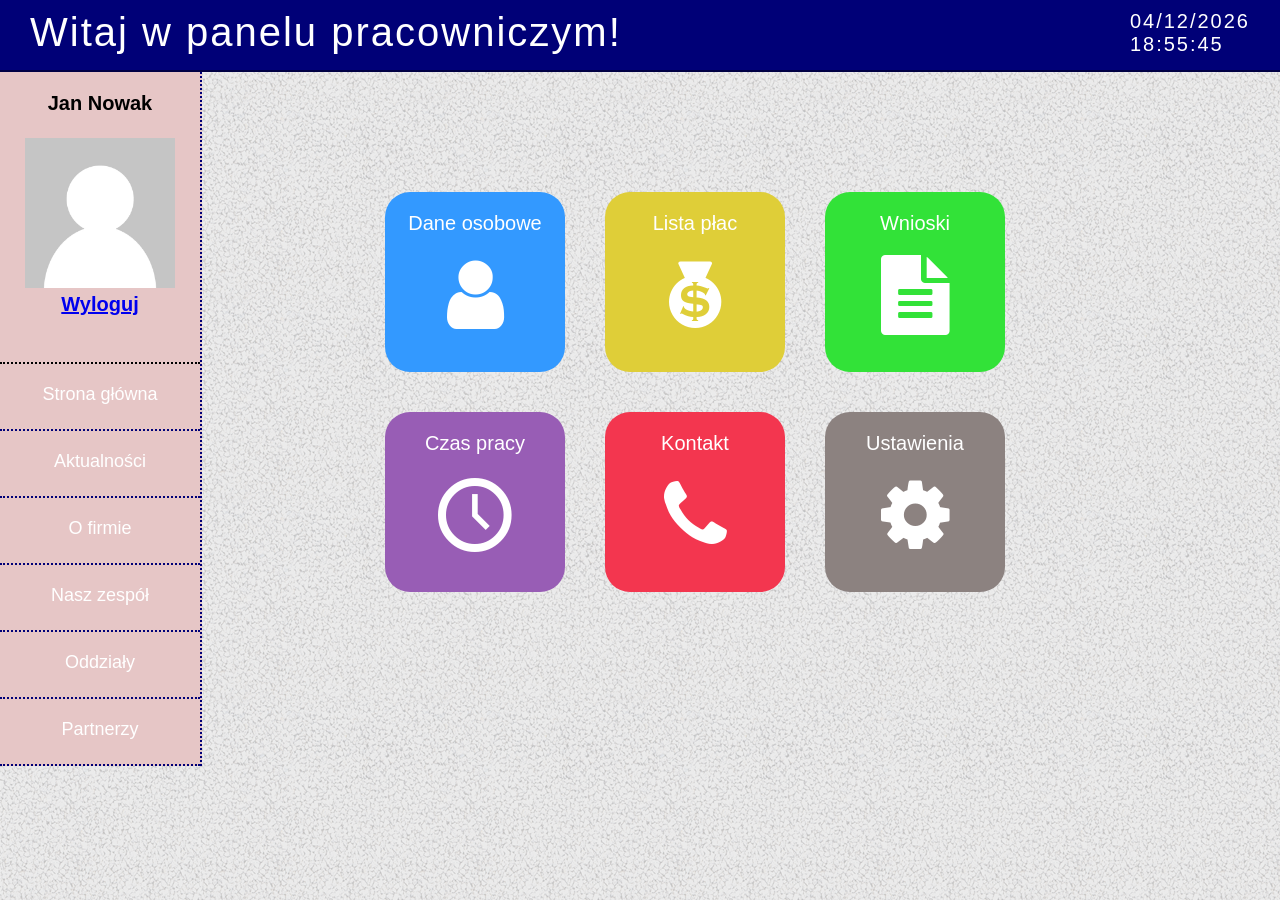
<file: Projekt-PortalPracownika/Projekt-gotowy/index.html>
<!DOCTYPE HTML>
<html lang="pl">
<head>
	<meta charset="utf-8" />
	<meta http-equiv="X-UA-Compatible" content="IE=edge,chrome=1" />

	<title>Strona pracownicza</title>

	<meta name="description" content="Strona pracownicza ERP HR" />
	<meta name="keywords" content="strona, pracownicza, ERP HR" />

	<link rel="stylesheet" href="style.css" type="text/css" />
	<link rel="stylesheet" href="css/fontello.css" type="text/css" />

	<script src="timer.js"></script>

</head>

<body onload="time();">
	<div id="top">Witaj w panelu pracowniczym!
		<div id="timer"></div>
	</div>

		<div id="sidebar">
		<div class="user">Jan Nowak <br/> <br/>
			<img src="img/pracownik.jpg"; width="150"; height="150"; /><br/>
		<a href="logowanie.html">Wyloguj</a>
		</div>

		<a class="sidebarlink" href="index.html"><div class="optionL">Strona główna</div></a>
		<a class="sidebarlink" href="aktualnosci.html"><div class="optionL">Aktualności</div></a>
		<a class="sidebarlink" href="ofirmie.html"><div class="optionL">O firmie</div></a>
		<a class="sidebarlink" href="naszzespol.html"><div class="optionL">Nasz zespół</div></a>
		<a class="sidebarlink" href="oddzialy.html"><div class="optionL">Oddziały</div></a>
		<a class="sidebarlink" href="partnerzy.html"><div class="optionL">Partnerzy</div></a>


		</div>

	<div id="container">


		<div class="square">
			<div class="s1">

				<a href="dane-osobowe.html" class="slink">Dane osobowe<br />
					<i class="icon-user"></i>
				</a>
			</div>


			<div class="s2">
				<a href="lista-plac.html" class="slink">Lista płac<br />
					<i class="icon-money"></i>
				</a>
			</div>

			<div class="s3">
				<a href="wnioski.html" class="slink">Wnioski<br />
					<i class="icon-doc-text-inv"></i>
				</a>
			</div>

<!-- 			<div style="clear:both;"></div> -->

			<div class="s4">
				<a href="czas-pracy.html" class="slink">Czas pracy<br />
					<i class="icon-clock"></i>
				</a>
			</div>
			<div class="s5">
				<a href="kontakt.html" class="slink">Kontakt<br />
					<i class="icon-phone"></i>
				</a>
			</div>

			<div class="s6">
				<a href="ustawienia.html" class="slink">Ustawienia<br />
					<i class="icon-cog"></i>
				</a>
			</div>

			<div style="clear:both;"></div>

		</div>



	</div>

</body>
</html>
</file>
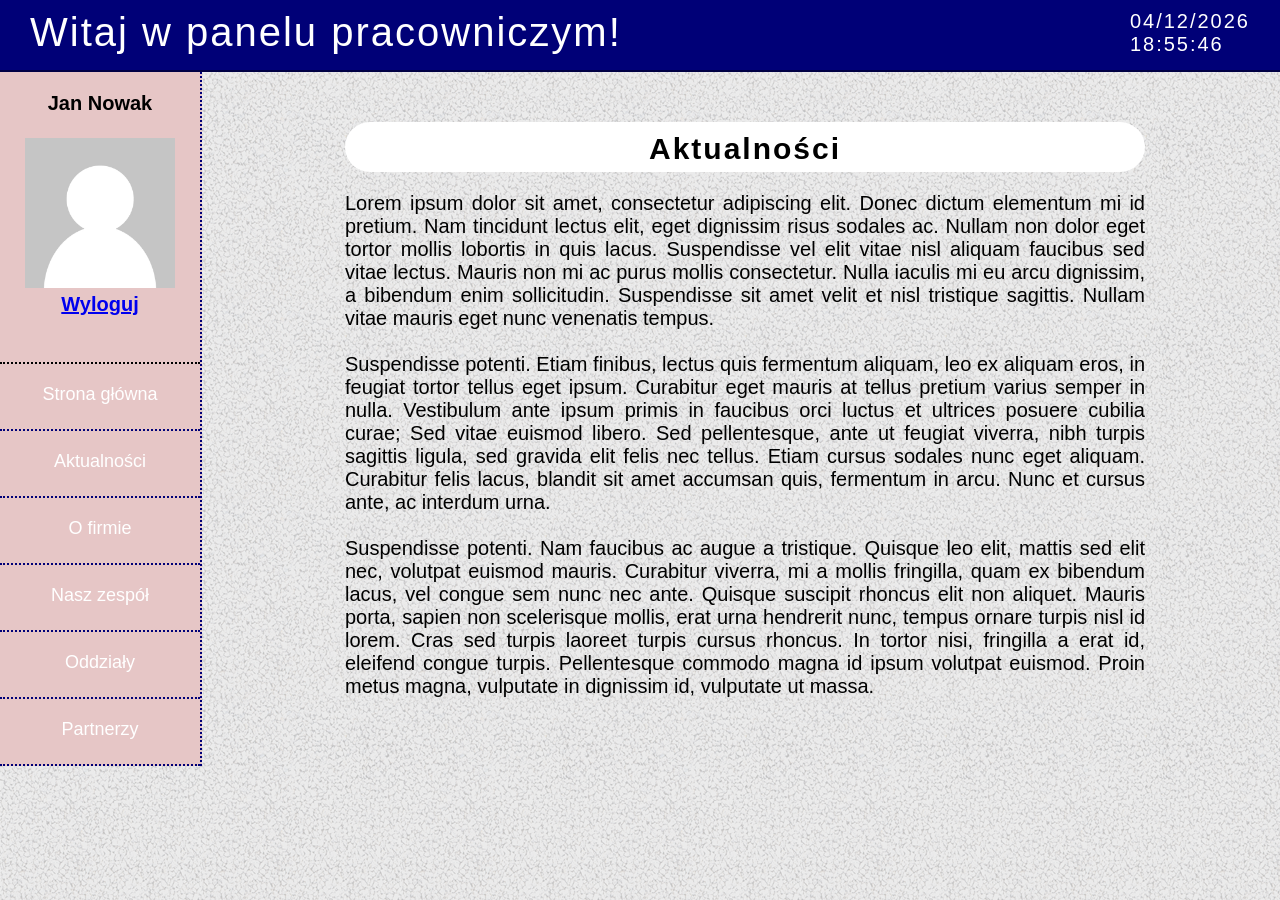
<file: Projekt-PortalPracownika/Projekt-gotowy/aktualnosci.html>
<!DOCTYPE HTML>
<html lang="pl">
<head>
	<meta charset="utf-8" />
	<meta http-equiv="X-UA-Compatible" content="IE=edge,chrome=1" />

	<title>Aktualności</title>

	<meta name="description" content="Strona pracownicza ERP HR" />
	<meta name="keywords" content="strona, pracownicza, ERP HR" />

	<link rel="stylesheet" href="style.css" type="text/css" />
	<link rel="stylesheet" href="css/fontello.css" type="text/css" />

	<script src="timer.js"></script>

</head>

<body onload="time();">
	<div id="top">Witaj w panelu pracowniczym!
		<div id="timer"></div>
	</div>

		<div id="sidebar">
		<div class="user">Jan Nowak <br/> <br/>
			<img src="img/pracownik.jpg"; width="150"; height="150";/><br/>
		<a href="logowanie.html">Wyloguj</a>
		</div>

		<a class="sidebarlink" href="index.html"><div class="optionL">Strona główna</div></a>
		<a class="sidebarlink" href="aktualnosci.html"><div class="optionL">Aktualności</div></a>
		<a class="sidebarlink" href="ofirmie.html"><div class="optionL">O firmie</div></a>
		<a class="sidebarlink" href="naszzespol.html"><div class="optionL">Nasz zespół</div></a>
		<a class="sidebarlink" href="oddzialy.html"><div class="optionL">Oddziały</div></a>
		<a class="sidebarlink" href="partnerzy.html"><div class="optionL">Partnerzy</div></a>


		</div>

	<div id="container">


		<div class="square2">
			<div class="news">
				Aktualności
			</div>

			<div class="news2">
				Lorem ipsum dolor sit amet, consectetur adipiscing elit. Donec dictum elementum mi id pretium. Nam tincidunt lectus elit, eget dignissim risus sodales ac. Nullam non dolor eget tortor mollis lobortis in quis lacus. Suspendisse vel elit vitae nisl aliquam faucibus sed vitae lectus. Mauris non mi ac purus mollis consectetur. Nulla iaculis mi eu arcu dignissim, a bibendum enim sollicitudin. Suspendisse sit amet velit et nisl tristique sagittis. Nullam vitae mauris eget nunc venenatis tempus.<br/><br/>

				Suspendisse potenti. Etiam finibus, lectus quis fermentum aliquam, leo ex aliquam eros, in feugiat tortor tellus eget ipsum. Curabitur eget mauris at tellus pretium varius semper in nulla. Vestibulum ante ipsum primis in faucibus orci luctus et ultrices posuere cubilia curae; Sed vitae euismod libero. Sed pellentesque, ante ut feugiat viverra, nibh turpis sagittis ligula, sed gravida elit felis nec tellus. Etiam cursus sodales nunc eget aliquam. Curabitur felis lacus, blandit sit amet accumsan quis, fermentum in arcu. Nunc et cursus ante, ac interdum urna.<br/><br/>

				Suspendisse potenti. Nam faucibus ac augue a tristique. Quisque leo elit, mattis sed elit nec, volutpat euismod mauris. Curabitur viverra, mi a mollis fringilla, quam ex bibendum lacus, vel congue sem nunc nec ante. Quisque suscipit rhoncus elit non aliquet. Mauris porta, sapien non scelerisque mollis, erat urna hendrerit nunc, tempus ornare turpis nisl id lorem. Cras sed turpis laoreet turpis cursus rhoncus. In tortor nisi, fringilla a erat id, eleifend congue turpis. Pellentesque commodo magna id ipsum volutpat euismod. Proin metus magna, vulputate in dignissim id, vulputate ut massa.
			</div>

			<div style="clear:both;"></div>

		</div>

		<div style="clear: both;"></div>

	</div>


</body>
</html>
</file>
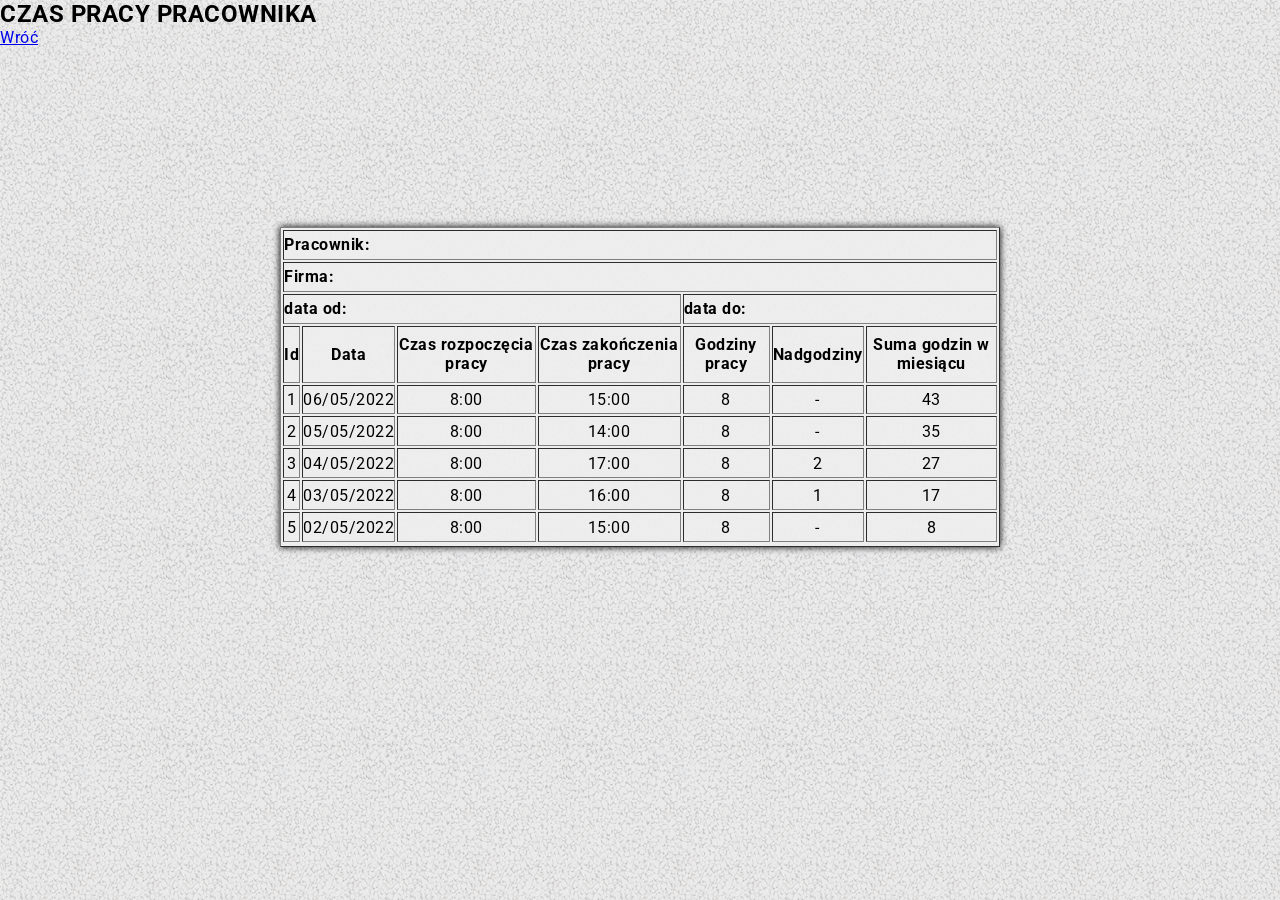
<file: Projekt-PortalPracownika/Projekt-gotowy/czas-pracy.html>
<!DOCTYPE html>
<html lang="en" dir="ltr">
  <head>
    <meta charset="utf-8">
    <meta name="viewport" content="width=device-width, initial-scale=1">
    <link rel='stylesheet' href='CPPstyle.css' />
      <title>CzasPracyPracownika</title>

</head>
<body>

        <h2> CZAS PRACY PRACOWNIKA </h2>

  <a href="index.html">Wróć</a>
<tr>
    <table class="tablestyle" border="1" >
      <tr>
      <th colspan = "10" align="left">Pracownik:</th>
      <tr>
      <th colspan = "10" align="left">Firma: </th>
      <tr>
        <th colspan = "4" align="left">data od:</th>
        <th colspan = "6" align="left">data do:</th>
      </tr>
        
        <th>Id</th>
        <th>Data</th>
        <th>Czas rozpoczęcia pracy</th>
        <th>Czas zakończenia pracy</th>
        <th>Godziny pracy</th>
        <th>Nadgodziny</th>
        <th>Suma godzin w miesiącu</th>
      </tr>
      <tr>
        <td>1</td>
        <td>06/05/2022</td>
        <td>8:00 </td>
        <td>15:00</td>
        <td>8</td>
        <td>-</td>
        <td>43</td>

      </tr>
      <tr>
        <td>2</td>
        <td>05/05/2022</td>
        <td>8:00</td>
        <td>14:00</td>
        <td>8</td>
        <td>-</td>
        <td>35</td>

      </tr>
      <tr>
        <td>3</td>
        <td>04/05/2022</td>
        <td>8:00</td>
        <td>17:00</td>
        <td>8</td>
        <td>2</td>
        <td>27</td>

      </tr>
      <tr>
        <td>4</td>
        <td>03/05/2022</td>
        <td>8:00</td>
        <td>16:00</td>
        <td>8</td>
        <td>1</td>
        <td>17</td>

      </tr>
      <tr>
        <td>5</td>
        <td>02/05/2022</td>
        <td>8:00</td>
        <td>15:00</td>
        <td>8</td>
        <td>-</td>
        <td>8</td>

      </tr>
<tr>


      </table>
    </body>
  </html>
</file>
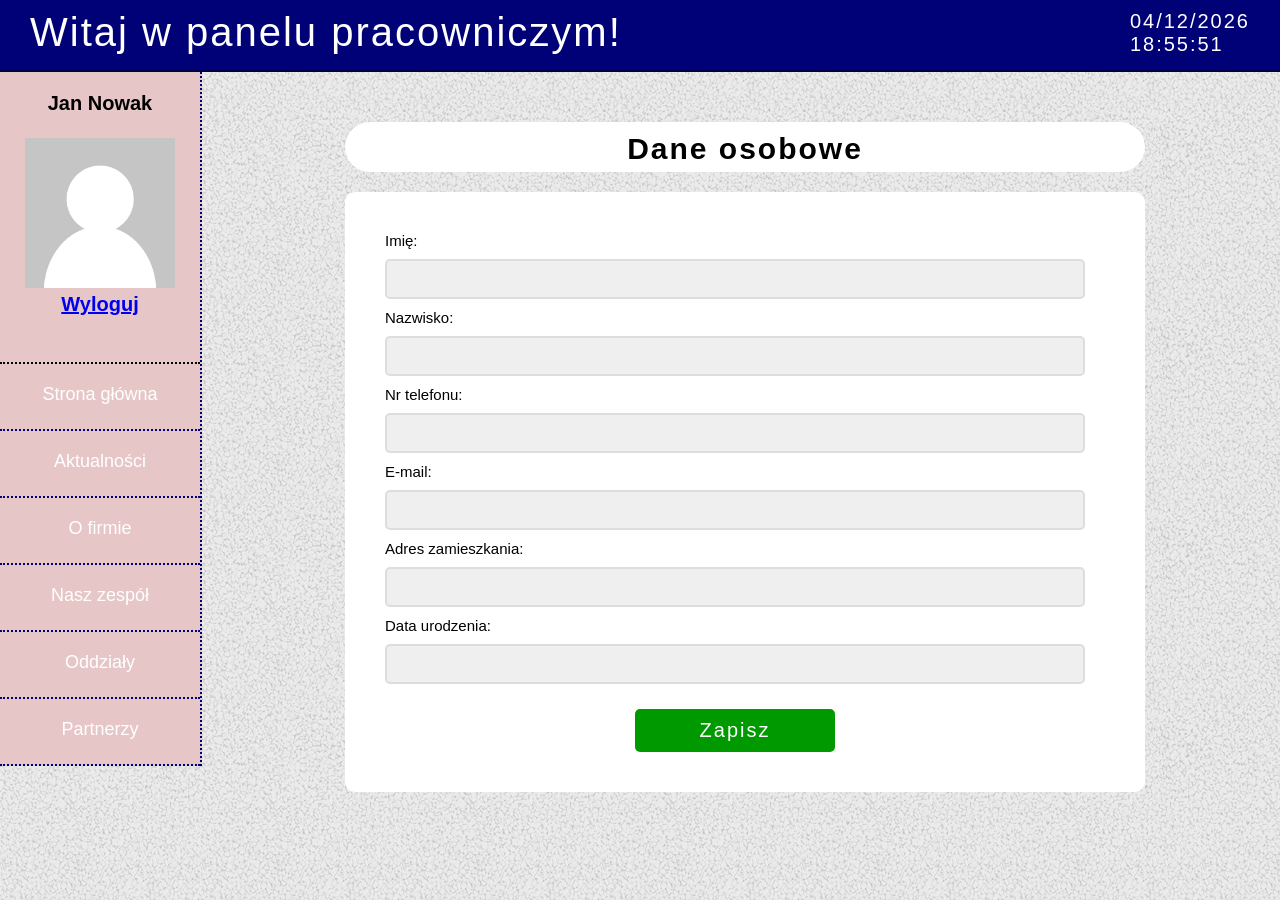
<file: Projekt-PortalPracownika/Projekt-gotowy/dane-osobowe.html>
<!DOCTYPE HTML>
<html lang="pl">
<head>
	<meta charset="utf-8" />
	<meta http-equiv="X-UA-Compatible" content="IE=edge,chrome=1" />

	<title>Dane osobowe</title>

	<meta name="description" content="Strona pracownicza ERP HR" />
	<meta name="keywords" content="strona, pracownicza, ERP HR" />

	<link rel="stylesheet" href="style.css" type="text/css" />
	<link rel="stylesheet" href="css/fontello.css" type="text/css" />

	<script src="timer.js"></script>

</head>

<body onload="time();">
	<div id="top">Witaj w panelu pracowniczym!
		<div id="timer"></div>
	</div>

		<div id="sidebar">
		<div class="user">Jan Nowak <br/> <br/>
			<img src="img/pracownik.jpg"; width="150"; height="150";/><br/>
		<a href="logowanie.html">Wyloguj</a>
		</div>

		<a class="sidebarlink" href="index.html"><div class="optionL">Strona główna</div></a>
		<a class="sidebarlink" href="aktualnosci.html"><div class="optionL">Aktualności</div></a>
		<a class="sidebarlink" href="ofirmie.html"><div class="optionL">O firmie</div></a>
		<a class="sidebarlink" href="naszzespol.html"><div class="optionL">Nasz zespół</div></a>
		<a class="sidebarlink" href="oddzialy.html"><div class="optionL">Oddziały</div></a>
		<a class="sidebarlink" href="partnerzy.html"><div class="optionL">Partnerzy</div></a>


		</div>

	<div id="container">


		<div class="square2">
			<div class="news">
				Dane osobowe
			</div>

			<div class="news3">
				<form>
				Imię: <input type="text"></br>
				Nazwisko: <input type="text"></br>
				Nr telefonu: <input type="text"></br>
				E-mail: <input type="text"></br>
				Adres zamieszkania: <input type="text"></br>
				Data urodzenia: <input type="text"></br>
				</form>
				<input type="submit" value="Zapisz" onclick="delay1s()"/>
			</div>

			<div style="clear:both;"></div>

		</div>

		<div style="clear: both;"></div>

	</div>


</body>
</html>
</file>
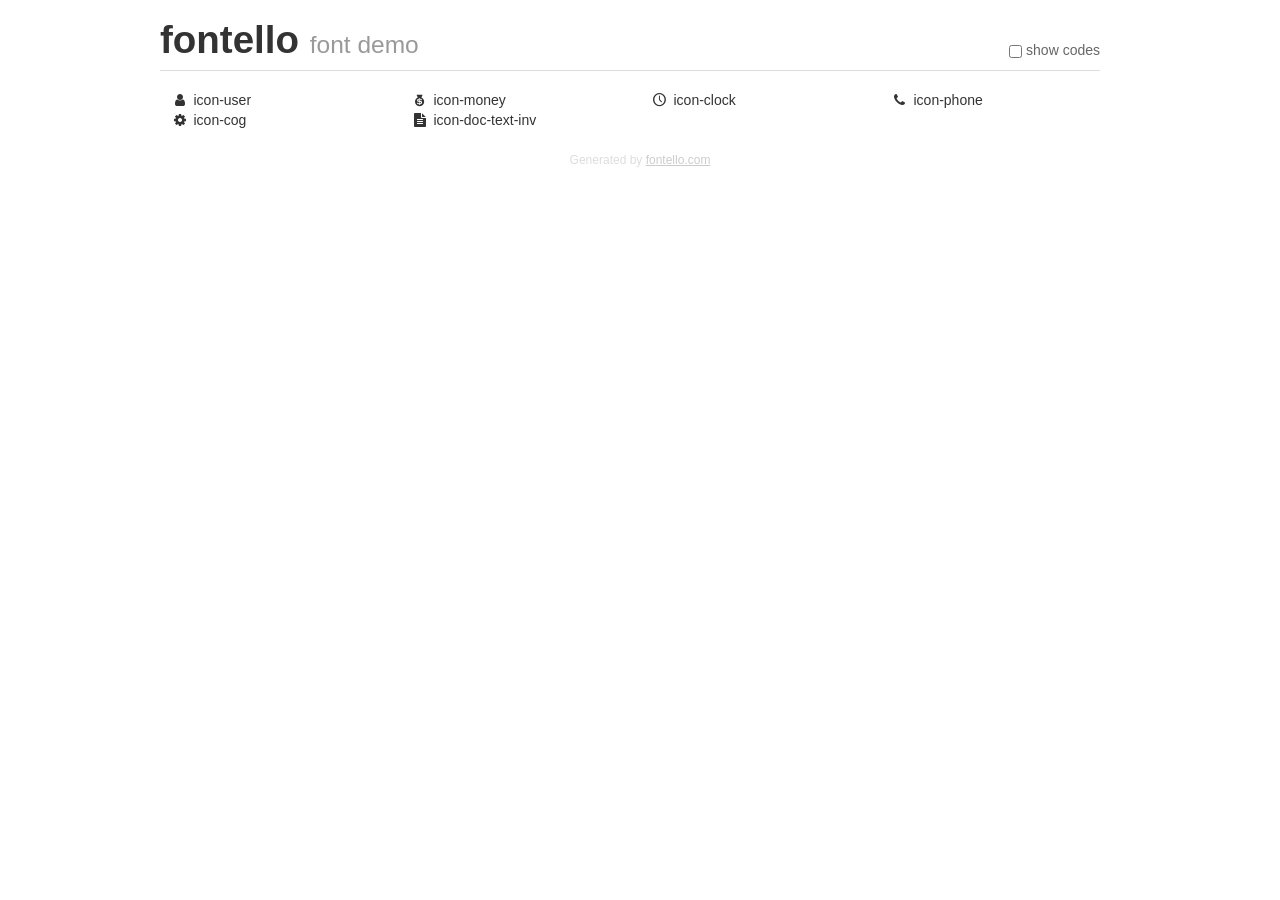
<file: Projekt-PortalPracownika/Projekt-gotowy/demo.html>
<!DOCTYPE html>
<html>
  <head>
  <!--[if lt IE 9]><script language="javascript" type="text/javascript" src="//html5shim.googlecode.com/svn/trunk/html5.js"></script><![endif]-->
  <meta charset="UTF-8">
  <style>
    html {
      font-size: 100%;
      -webkit-text-size-adjust: 100%;
      -ms-text-size-adjust: 100%;
    }
    a:focus {
      outline: thin dotted #333;
      outline: 5px auto -webkit-focus-ring-color;
      outline-offset: -2px;
    }
    a:hover,
    a:active {
      outline: 0;
    }
    input {
      margin: 0;
      font-size: 100%;
      vertical-align: middle;
      *overflow: visible;
      line-height: normal;
    }
    input::-moz-focus-inner {
      padding: 0;
      border: 0;
    }
    body {
      margin: 0;
      font-family: "Helvetica Neue", Helvetica, Arial, sans-serif;
      font-size: 14px;
      line-height: 20px;
      color: #333;
      background-color: #fff;
    }
    a {
      color: #08c;
      text-decoration: none;
    }
    a:hover {
      color: #005580;
      text-decoration: underline;
    }
    .row {
      margin-left: -20px;
      *zoom: 1;
    }
    .row:before,
    .row:after {
      display: table;
      content: "";
      line-height: 0;
    }
    .row:after {
      clear: both;
    }
    .span3 {
      float: left;
      min-height: 1px;
      margin-left: 20px;
      width: 220px;
    }
    .container {
      width: 940px;
      margin-right: auto;
      margin-left: auto;
      *zoom: 1;
    }
    .container:before,
    .container:after {
      display: table;
      content: "";
      line-height: 0;
    }
    .container:after {
      clear: both;
    }
    small {
      font-size: 85%;
    }
    h1 {
      margin: 10px 0;
      font-family: inherit;
      font-weight: bold;
      line-height: 20px;
      color: inherit;
      text-rendering: optimizelegibility;
      line-height: 40px;
      font-size: 38.5px;
    }
    h1 small {
      font-weight: normal;
      line-height: 1;
      color: #999;
      font-size: 24.5px;
    }

    body {
      margin-top: 90px;
    }
    .header {
      position: fixed;
      top: 0;
      left: 50%;
      margin-left: -480px;
      background-color: #fff;
      border-bottom: 1px solid #ddd;
      padding-top: 10px;
      z-index: 10;
    }
    .footer {
      color: #ddd;
      font-size: 12px;
      text-align: center;
      margin-top: 20px;
    }
    .footer a {
      color: #ccc;
      text-decoration: underline;
    }
    .the-icons {
      font-size: 14px;
      line-height: 24px;
    }
    .switch {
      position: absolute;
      right: 0;
      bottom: 10px;
      color: #666;
    }
    .switch input {
      margin-right: 0.3em;
    }
    .codesOn .i-name {
      display: none;
    }
    .codesOn .i-code {
      display: inline;
    }
    .i-code {
      display: none;
    }
    @font-face {
      font-family: 'fontello';
      src: url('./font/fontello.eot?9054033');
      src: url('./font/fontello.eot?9054033#iefix') format('embedded-opentype'),
           url('./font/fontello.woff?9054033') format('woff'),
           url('./font/fontello.ttf?9054033') format('truetype'),
           url('./font/fontello.svg?9054033#fontello') format('svg');
      font-weight: normal;
      font-style: normal;
    }
    .demo-icon {
      font-family: "fontello";
      font-style: normal;
      font-weight: normal;
      speak: never;
     
      display: inline-block;
      text-decoration: inherit;
      width: 1em;
      margin-right: .2em;
      text-align: center;
      /* opacity: .8; */
     
      /* For safety - reset parent styles, that can break glyph codes*/
      font-variant: normal;
      text-transform: none;
     
      /* fix buttons height, for twitter bootstrap */
      line-height: 1em;
     
      /* Animation center compensation - margins should be symmetric */
      /* remove if not needed */
      margin-left: .2em;
     
      /* You can be more comfortable with increased icons size */
      /* font-size: 120%; */
     
      /* Font smoothing. That was taken from TWBS */
      -webkit-font-smoothing: antialiased;
      -moz-osx-font-smoothing: grayscale;
     
      /* Uncomment for 3D effect */
      /* text-shadow: 1px 1px 1px rgba(127, 127, 127, 0.3); */
    }
    </style>
    <link rel="stylesheet" href="css/animation.css"><!--[if IE 7]><link rel="stylesheet" href="css/" + font.fontname + "-ie7.css"><![endif]-->
    <script>
      function toggleCodes(on) {
        var obj = document.getElementById('icons');
      
        if (on) {
          obj.className += ' codesOn';
        } else {
          obj.className = obj.className.replace(' codesOn', '');
        }
      }
    </script>
  </head>
  <body>
    <div class="container header">
      <h1>fontello <small>font demo</small></h1>
      <label class="switch">
        <input type="checkbox" onclick="toggleCodes(this.checked)">show codes
      </label>
    </div>
    <div class="container" id="icons">
      <div class="row">
        <div class="span3" title="Code: 0xe800">
          <i class="demo-icon icon-user">&#xe800;</i> <span class="i-name">icon-user</span><span class="i-code">0xe800</span>
        </div>
        <div class="span3" title="Code: 0xe801">
          <i class="demo-icon icon-money">&#xe801;</i> <span class="i-name">icon-money</span><span class="i-code">0xe801</span>
        </div>
        <div class="span3" title="Code: 0xe802">
          <i class="demo-icon icon-clock">&#xe802;</i> <span class="i-name">icon-clock</span><span class="i-code">0xe802</span>
        </div>
        <div class="span3" title="Code: 0xe803">
          <i class="demo-icon icon-phone">&#xe803;</i> <span class="i-name">icon-phone</span><span class="i-code">0xe803</span>
        </div>
      </div>
      <div class="row">
        <div class="span3" title="Code: 0xe804">
          <i class="demo-icon icon-cog">&#xe804;</i> <span class="i-name">icon-cog</span><span class="i-code">0xe804</span>
        </div>
        <div class="span3" title="Code: 0xf15c">
          <i class="demo-icon icon-doc-text-inv">&#xf15c;</i> <span class="i-name">icon-doc-text-inv</span><span class="i-code">0xf15c</span>
        </div>
      </div>
    </div>
    <div class="container footer">Generated by <a href="https://fontello.com">fontello.com</a></div>
  </body>
</html>
</file>
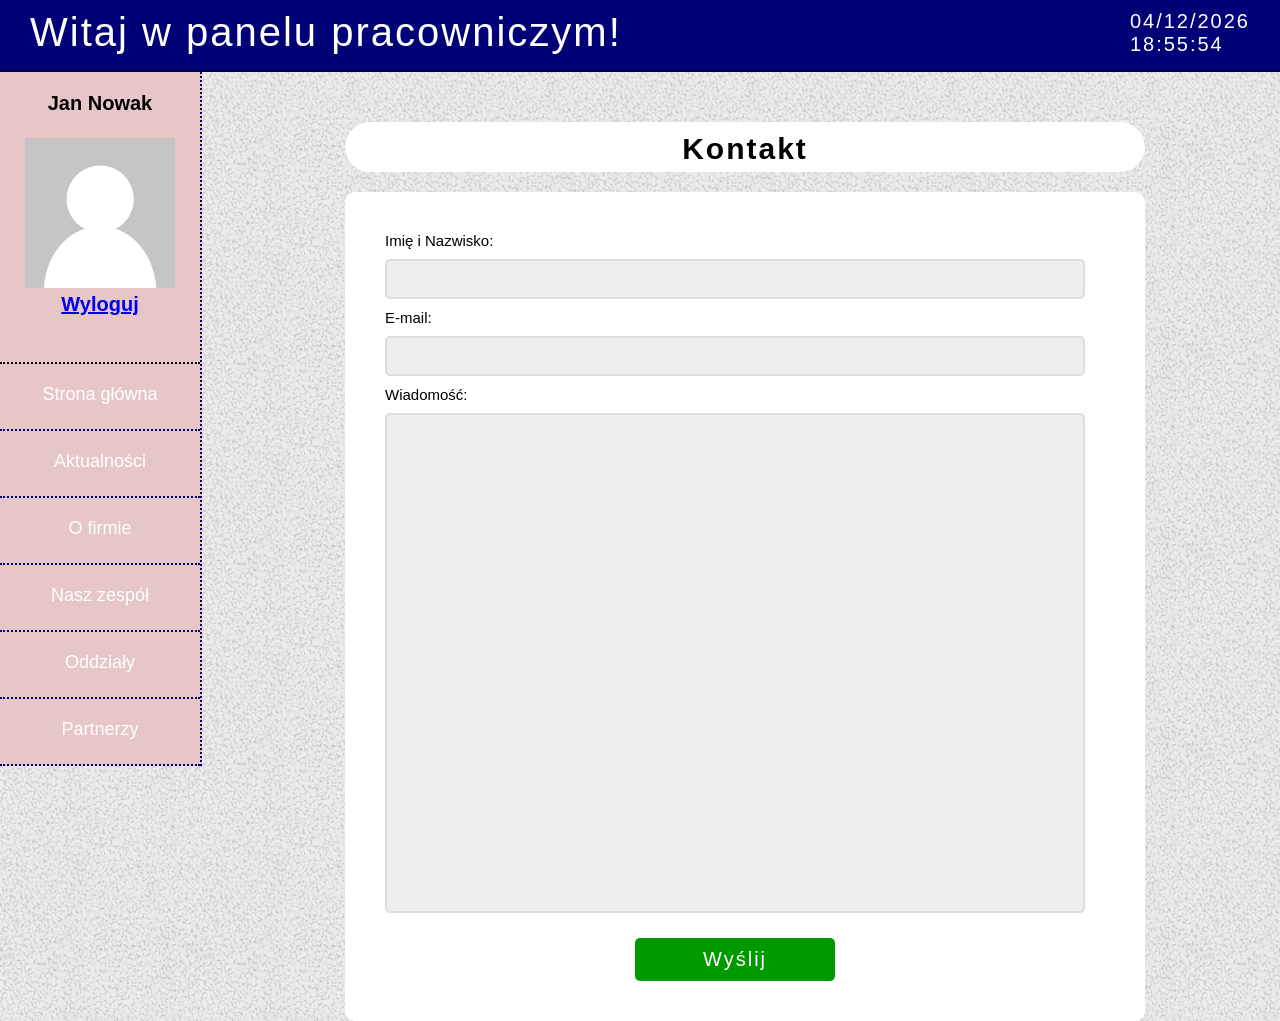
<file: Projekt-PortalPracownika/Projekt-gotowy/kontakt.html>
<!DOCTYPE HTML>
<html lang="pl">
<head>
	<meta charset="utf-8" />
	<meta http-equiv="X-UA-Compatible" content="IE=edge,chrome=1" />

	<title>Kontakt</title>

	<meta name="description" content="Strona pracownicza ERP HR" />
	<meta name="keywords" content="strona, pracownicza, ERP HR" />

	<link rel="stylesheet" href="style.css" type="text/css" />
	<link rel="stylesheet" href="css/fontello.css" type="text/css" />

	<script src="timer.js"></script>


</head>

<body onload="time();">
	<div id="top">Witaj w panelu pracowniczym!
		<div id="timer"></div>
	</div>

		<div id="sidebar">
		<div class="user">Jan Nowak <br/> <br/>
			<img src="img/pracownik.jpg"; width="150"; height="150";/><br/>
		<a href="logowanie.html">Wyloguj</a>
		</div>

		<a class="sidebarlink" href="index.html"><div class="optionL">Strona główna</div></a>
		<a class="sidebarlink" href="aktualnosci.html"><div class="optionL">Aktualności</div></a>
		<a class="sidebarlink" href="ofirmie.html"><div class="optionL">O firmie</div></a>
		<a class="sidebarlink" href="naszzespol.html"><div class="optionL">Nasz zespół</div></a>
		<a class="sidebarlink" href="oddzialy.html"><div class="optionL">Oddziały</div></a>
		<a class="sidebarlink" href="partnerzy.html"><div class="optionL">Partnerzy</div></a>


		</div>

	<div id="container">


		<div class="square2">
			<div class="news">
				Kontakt
			</div>

			<div class="news3">
				<form>
				Imię i Nazwisko: <input type="text"></br>
				E-mail: <input type="text"></br>
				Wiadomość: <input id="message" type="text"></br>
				
				</form>
			<input type="submit" value="Wyślij" onclick="delay1s()">
			</div>

			<div style="clear:both;"></div>

		</div>

		<div style="clear: both;"></div>

	</div>


</body>
</html>
</file>
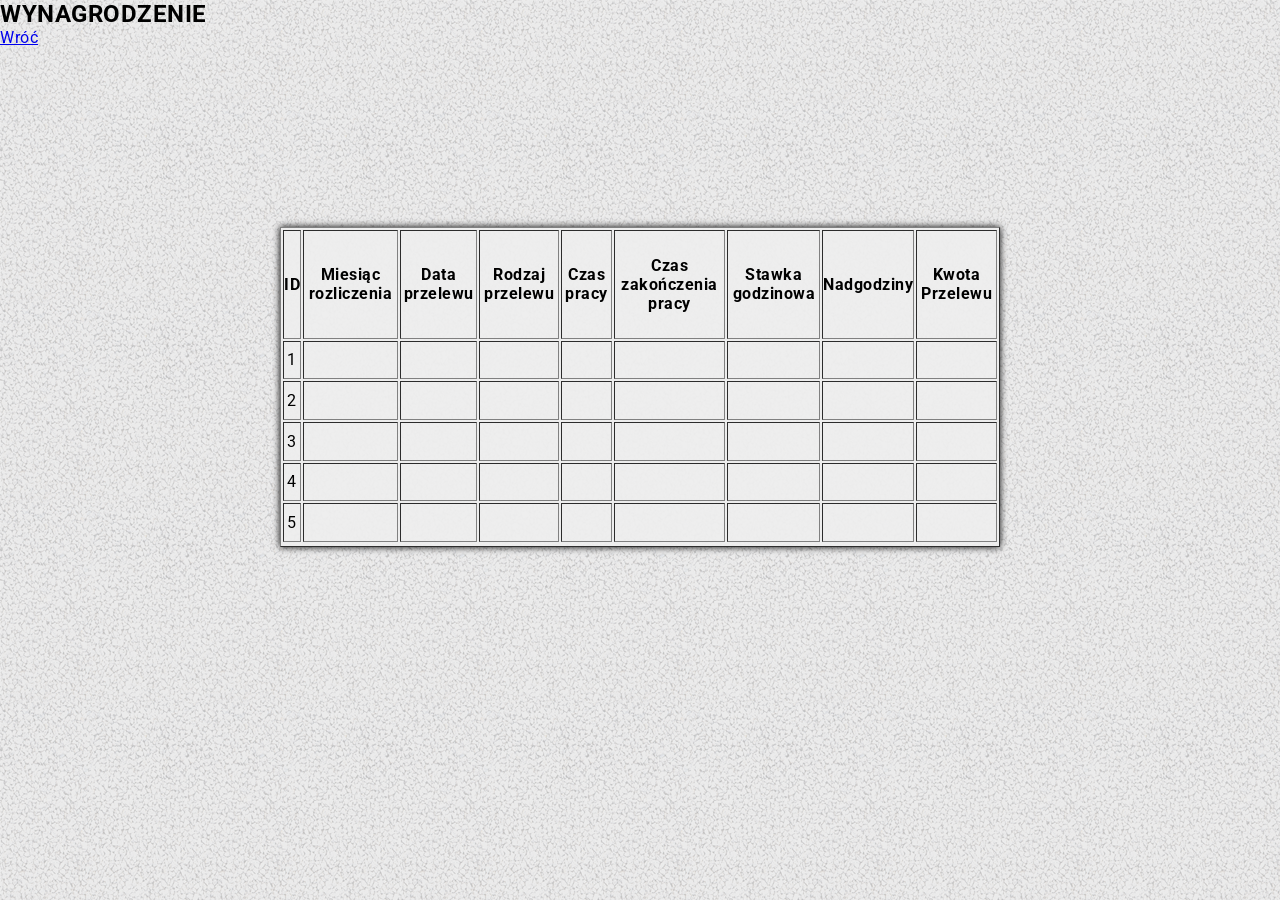
<file: Projekt-PortalPracownika/Projekt-gotowy/lista-plac.html>
<!-- Miesiąc rozliczenia
data przelewu
rodzaj przelewu
czas pracy
Stawka godzinowa
Nadgodziny
Kwota Przelewu -->
<!DOCTYPE html>
<html lang="en" dir="ltr">
  <head>
    <meta charset="utf-8">
    <meta name="viewport" content="width=device-width, initial-scale=1">
    <link rel='stylesheet' href='CPPstyle.css' />
      <title>CzasPracyPracownika</title>

</head>
<body>

        <h2> WYNAGRODZENIE </h2>

  <a href="index.html">Wróć</a>
<tr>
    <table class="tablestyle" border="1" >
      <tr>
        <th>ID</th>
        <th>Miesiąc rozliczenia</th>
        <th>Data przelewu</th>
        <th>Rodzaj przelewu</th>
        <th>Czas pracy</th>
        <th>Czas zakończenia pracy</th>
        <th>Stawka godzinowa</th>
        <th>Nadgodziny</th>
        <th>Kwota Przelewu</th>
      </tr>
      <tr>
        <td>1</td>
        <td></td>
        <td></td>
        <td></td>
        <td></td>
        <td></td>
        <td></td>
        <td></td>
        <td></td>

      </tr>
      <tr>
        <td>2</td>
        <td></td>
        <td></td>
        <td></td>
        <td></td>
        <td></td>
        <td></td>
        <td></td>
        <td></td>

      </tr>
      <tr>
        <td>3</td>
        <td></td>
        <td></td>
        <td></td>
        <td></td>
        <td></td>
        <td></td>
        <td></td>
        <td></td>

      </tr>
      <tr>
        <td>4</td>
        <td></td>
        <td></td>
        <td></td>
        <td></td>
        <td></td>
        <td></td>
        <td></td>
        <td></td>

      </tr>
      <tr>
        <td>5</td>
        <td></td>
        <td></td>
        <td></td>
        <td></td>
        <td></td>
        <td></td>
        <td></td>
        <td></td>

      </tr>
<tr>


      </table>
    </body>
  </html>
</file>
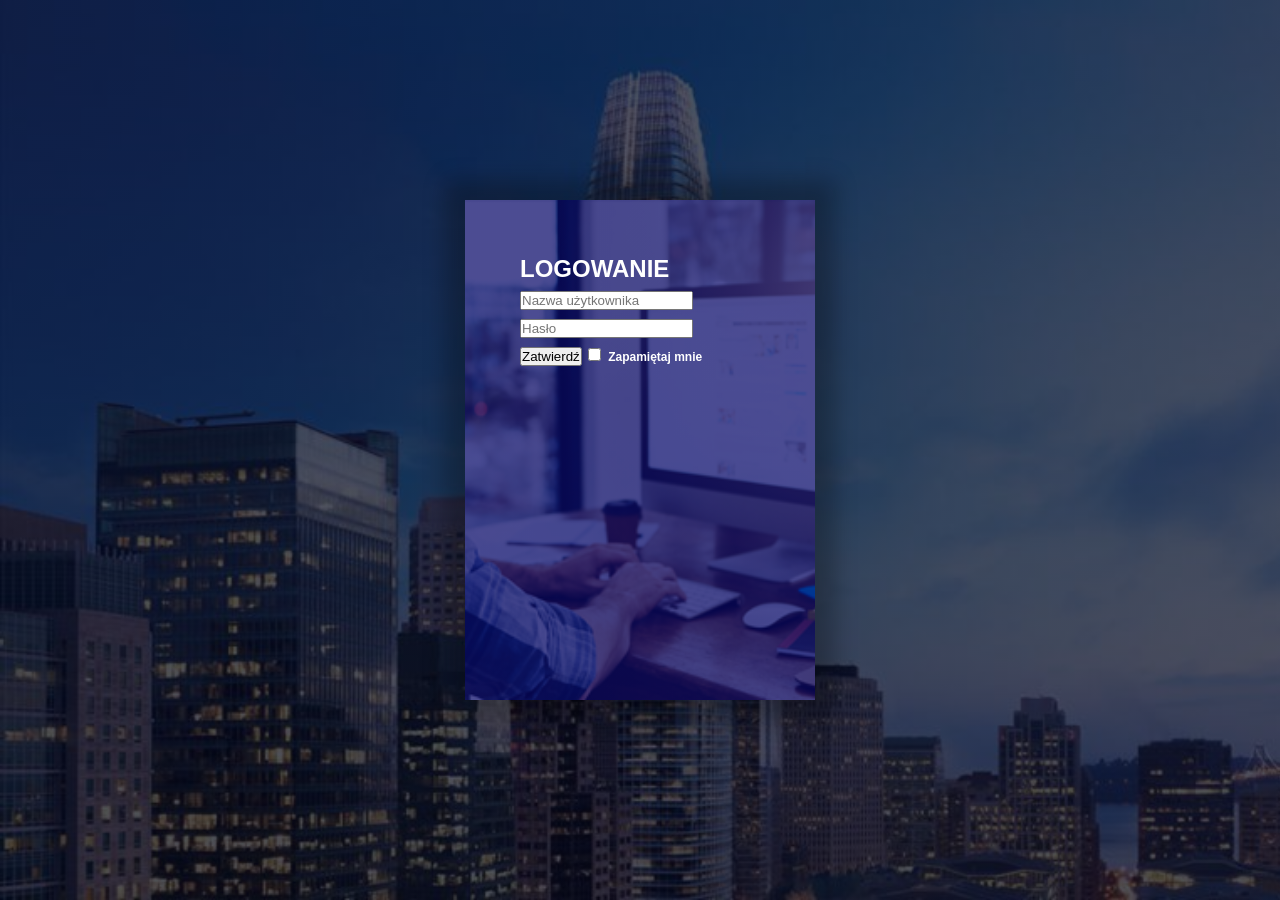
<file: Projekt-PortalPracownika/Projekt-gotowy/logowanie.html>
<!DOCTYPE html>
<html>
  <head>

    <title> Logowanie Pracownik</title>
    <link rel="stylesheet" href="log.css">
  </head>
<body>

    <div class="container2">
      <div class="card">
      <div class="inner-box">
        <div class="card-front">
          <!-- <div style = "position:relative"> -->
        <h2>LOGOWANIE<h2>
          <form action="index.html" method="get">
            <!-- Wymaga wprowadzania twojego hasła
            ymaga wprowadzania nazwy użytkownika -->
            <input type="Text " class="input-box"
            placeholder="Nazwa użytkownika" required>
            <input type="password " class="input-box"
            placeholder="Hasło" required>
            <button type="submit" class="zatw-btn">Zatwierdź</button>
            <!-- <input type="checkbox"><span>Zapamiętaj mnie </span> -->
            <input  type="checkbox" name="zapam" id="zapaM" unchecked />
            <span class="checkboxtext">Zapamiętaj mnie </span>

          </form>
          </div>
        <div class="card-back"></div>
      <!-- </div> -->
    </div>
</div>
</div>

</body>
</html>
</file>
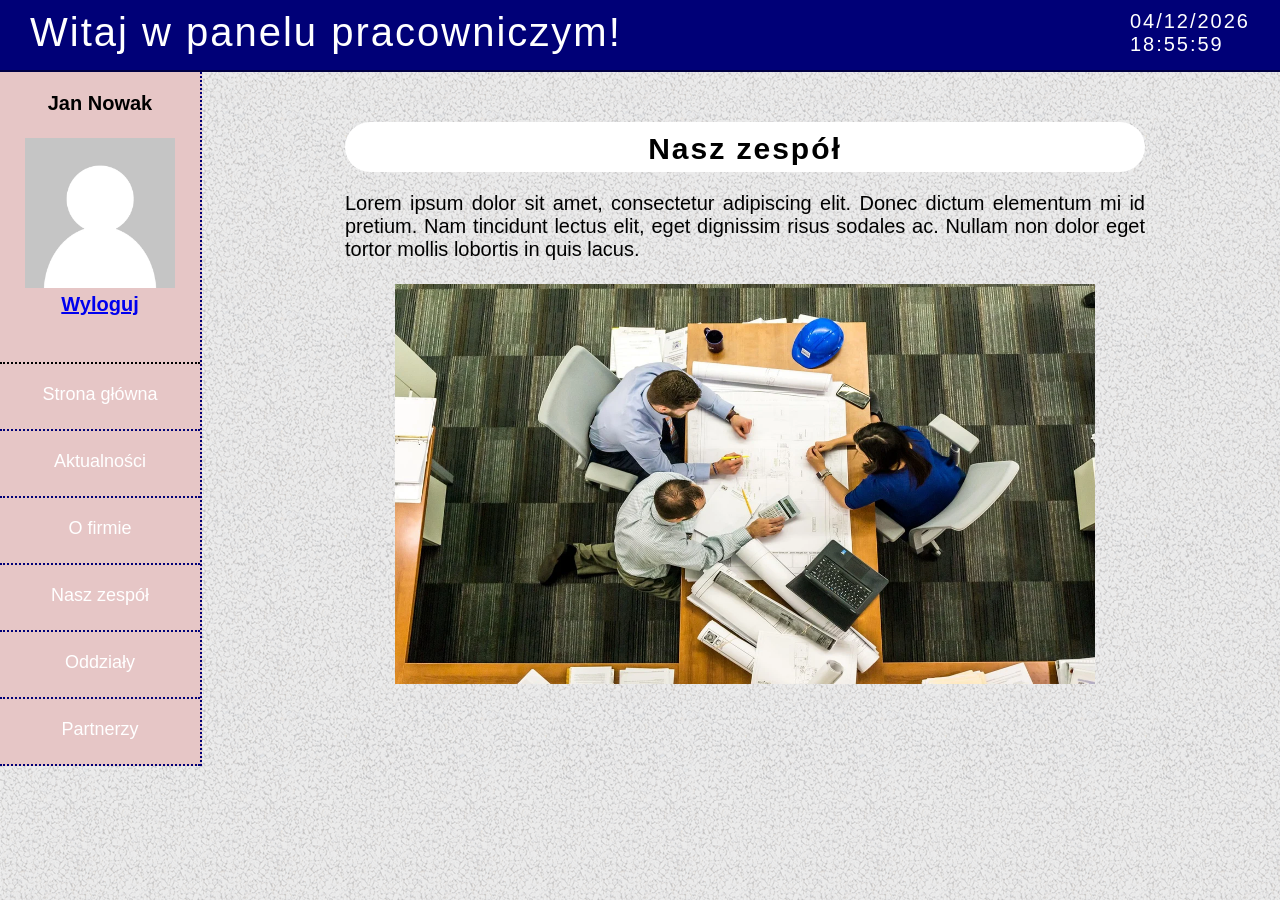
<file: Projekt-PortalPracownika/Projekt-gotowy/naszzespol.html>
<!DOCTYPE HTML>
<html lang="pl">
<head>
	<meta charset="utf-8" />
	<meta http-equiv="X-UA-Compatible" content="IE=edge,chrome=1" />

	<title>Nasz zespół</title>

	<meta name="description" content="Strona pracownicza ERP HR" />
	<meta name="keywords" content="strona, pracownicza, ERP HR" />

	<link rel="stylesheet" href="style.css" type="text/css" />
	<link rel="stylesheet" href="css/fontello.css" type="text/css" />

	<script src="timer.js"></script>

</head>

<body onload="time();">
	<div id="top">Witaj w panelu pracowniczym!
		<div id="timer"></div>
	</div>

		<div id="sidebar">
		<div class="user">Jan Nowak <br/> <br/>
			<img src="img/pracownik.jpg"; width="150"; height="150";/><br/>
		<a href="logowanie.html">Wyloguj</a>
		</div>

		<a class="sidebarlink" href="index.html"><div class="optionL">Strona główna</div></a>
		<a class="sidebarlink" href="aktualnosci.html"><div class="optionL">Aktualności</div></a>
		<a class="sidebarlink" href="ofirmie.html"><div class="optionL">O firmie</div></a>
		<a class="sidebarlink" href="naszzespol.html"><div class="optionL">Nasz zespół</div></a>
		<a class="sidebarlink" href="oddzialy.html"><div class="optionL">Oddziały</div></a>
		<a class="sidebarlink" href="partnerzy.html"><div class="optionL">Partnerzy</div></a>


		</div>

	<div id="container">


		<div class="square2">
			<div class="news">
				Nasz zespół
			</div>

			<div class="news2">
				Lorem ipsum dolor sit amet, consectetur adipiscing elit. Donec dictum elementum mi id pretium. Nam tincidunt lectus elit, eget dignissim risus sodales ac. Nullam non dolor eget tortor mollis lobortis in quis lacus. <br/><br/>

			<div class="photo"><img src="img/zespol1.jpg"; width="700"; height="400";/></div>
			</div>



		</div>

		<div style="clear: both;"></div>

	</div>


</body>
</html>
</file>
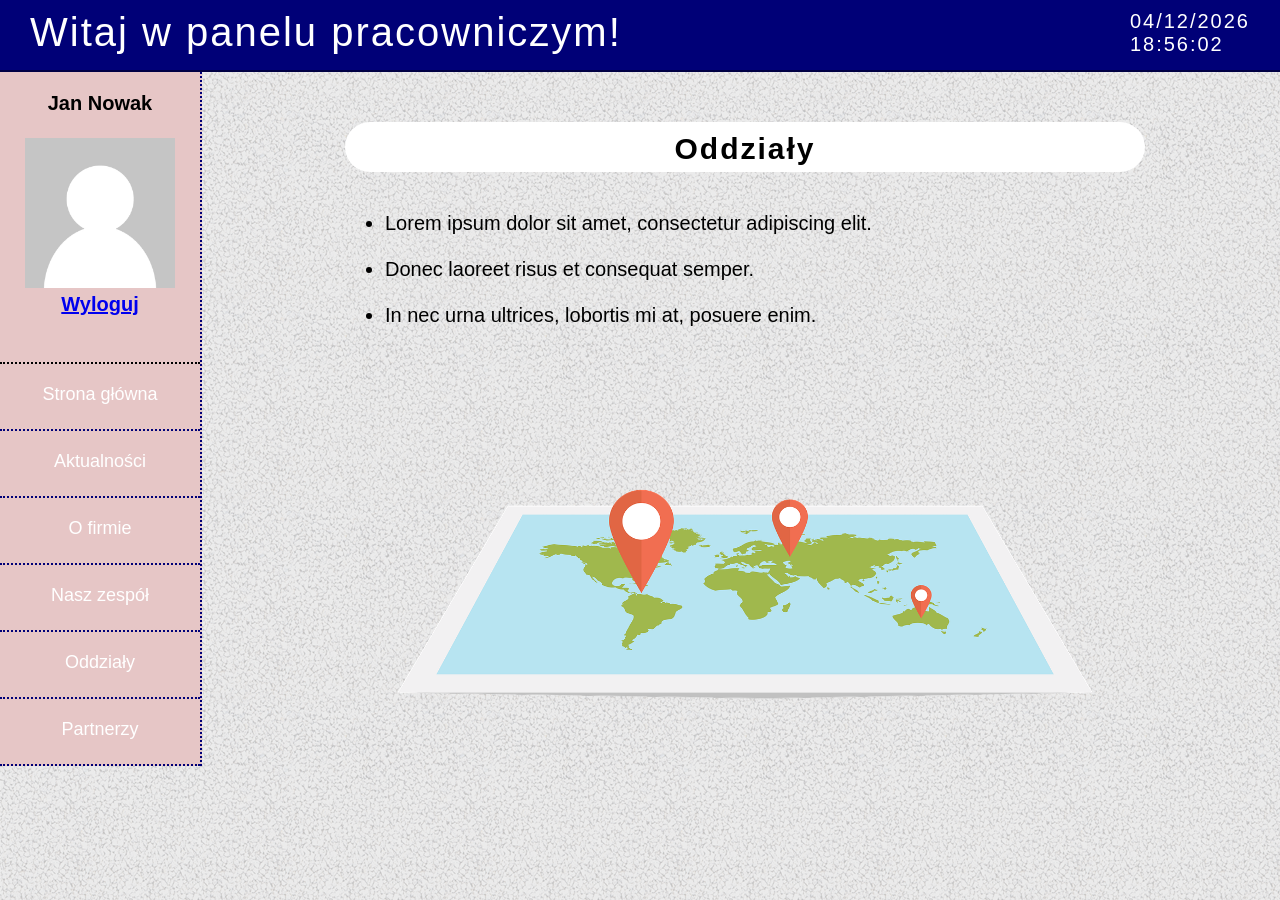
<file: Projekt-PortalPracownika/Projekt-gotowy/oddzialy.html>
<!DOCTYPE HTML>
<html lang="pl">
<head>
	<meta charset="utf-8" />
	<meta http-equiv="X-UA-Compatible" content="IE=edge,chrome=1" />

	<title>Oddziały</title>

	<meta name="description" content="Strona pracownicza ERP HR" />
	<meta name="keywords" content="strona, pracownicza, ERP HR" />

	<link rel="stylesheet" href="style.css" type="text/css" />
	<link rel="stylesheet" href="css/fontello.css" type="text/css" />

	<script src="timer.js"></script>

</head>

<body onload="time();">
	<div id="top">Witaj w panelu pracowniczym!
		<div id="timer"></div>
	</div>

		<div id="sidebar">
		<div class="user">Jan Nowak <br/> <br/>
			<img src="img/pracownik.jpg"; width="150"; height="150";/><br/>
		<a href="logowanie.html">Wyloguj</a>
		</div>

		<a class="sidebarlink" href="index.html"><div class="optionL">Strona główna</div></a>
		<a class="sidebarlink" href="aktualnosci.html"><div class="optionL">Aktualności</div></a>
		<a class="sidebarlink" href="ofirmie.html"><div class="optionL">O firmie</div></a>
		<a class="sidebarlink" href="naszzespol.html"><div class="optionL">Nasz zespół</div></a>
		<a class="sidebarlink" href="oddzialy.html"><div class="optionL">Oddziały</div></a>
		<a class="sidebarlink" href="partnerzy.html"><div class="optionL">Partnerzy</div></a>


		</div>

	<div id="container">


		<div class="square2">
			<div class="news">
				Oddziały
			</div>

			<div class="news2">

			<ul>

			<li>Lorem ipsum dolor sit amet, consectetur adipiscing elit.</li></br>

			<li>Donec laoreet risus et consequat semper.</li></br>

			<li>In nec urna ultrices, lobortis mi at, posuere enim.</li>

			</ul>


			<div class="photo"><img src="img/map.jpg"; width="700"; height="400";/></div>
			</div>



		</div>

		<div style="clear: both;"></div>

	</div>


</body>
</html>
</file>
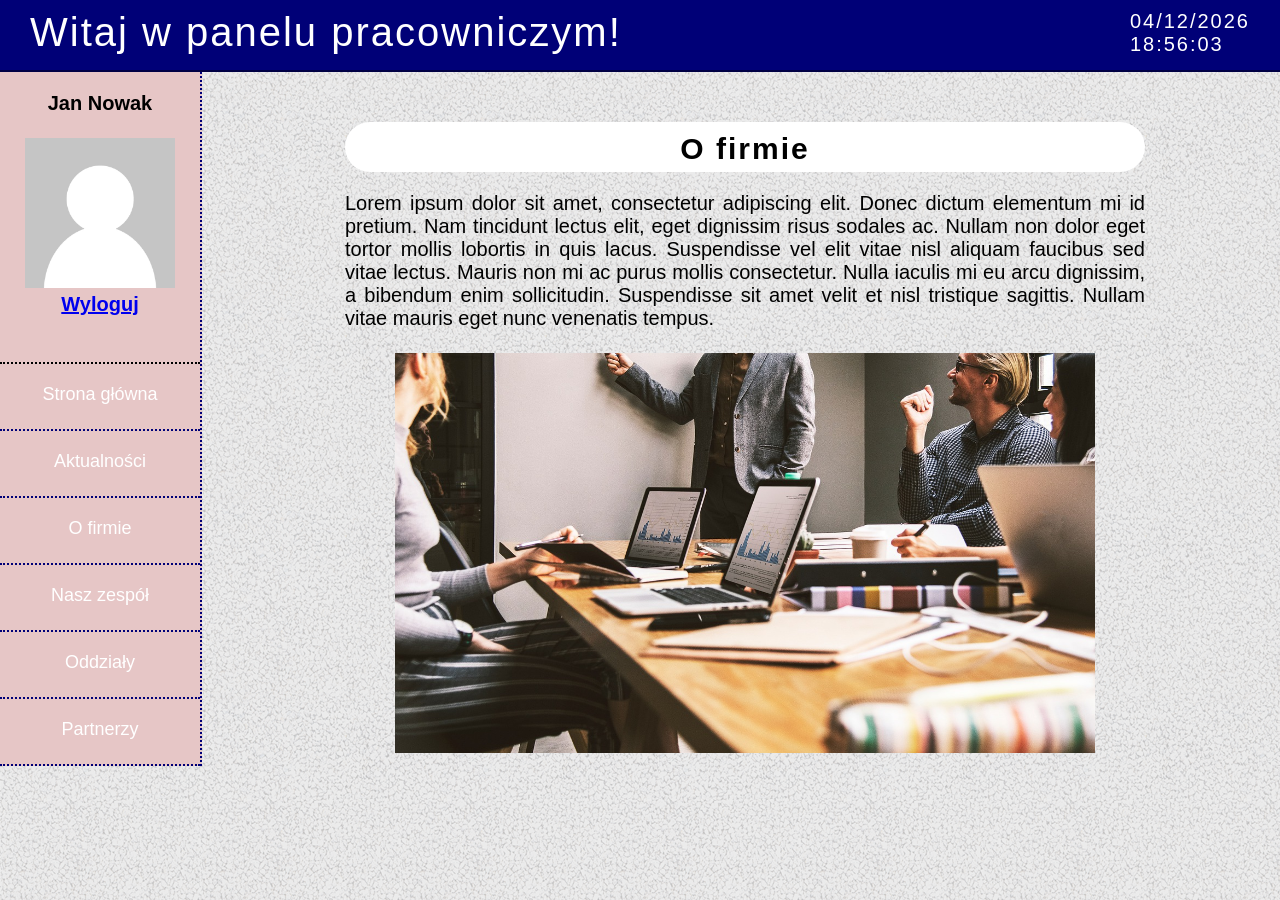
<file: Projekt-PortalPracownika/Projekt-gotowy/ofirmie.html>
<!DOCTYPE HTML>
<html lang="pl">
<head>
	<meta charset="utf-8" />
	<meta http-equiv="X-UA-Compatible" content="IE=edge,chrome=1" />

	<title>O firmie</title>

	<meta name="description" content="Strona pracownicza ERP HR" />
	<meta name="keywords" content="strona, pracownicza, ERP HR" />

	<link rel="stylesheet" href="style.css" type="text/css" />
	<link rel="stylesheet" href="css/fontello.css" type="text/css" />

	<script src="timer.js"></script>

</head>

<body onload="time();">
	<div id="top">Witaj w panelu pracowniczym!
		<div id="timer"></div>
	</div>

		<div id="sidebar">
		<div class="user">Jan Nowak <br/> <br/>
			<img src="img/pracownik.jpg"; width="150"; height="150";/><br/>
		<a href="logowanie.html">Wyloguj</a>
		</div>

		<a class="sidebarlink" href="index.html"><div class="optionL">Strona główna</div></a>
		<a class="sidebarlink" href="aktualnosci.html"><div class="optionL">Aktualności</div></a>
		<a class="sidebarlink" href="ofirmie.html"><div class="optionL">O firmie</div></a>
		<a class="sidebarlink" href="naszzespol.html"><div class="optionL">Nasz zespół</div></a>
		<a class="sidebarlink" href="oddzialy.html"><div class="optionL">Oddziały</div></a>
		<a class="sidebarlink" href="partnerzy.html"><div class="optionL">Partnerzy</div></a>


		</div>

	<div id="container">


		<div class="square2">
			<div class="news">
				O firmie
			</div>

			<div class="news2">
				Lorem ipsum dolor sit amet, consectetur adipiscing elit. Donec dictum elementum mi id pretium. Nam tincidunt lectus elit, eget dignissim risus sodales ac. Nullam non dolor eget tortor mollis lobortis in quis lacus. Suspendisse vel elit vitae nisl aliquam faucibus sed vitae lectus. Mauris non mi ac purus mollis consectetur. Nulla iaculis mi eu arcu dignissim, a bibendum enim sollicitudin. Suspendisse sit amet velit et nisl tristique sagittis. Nullam vitae mauris eget nunc venenatis tempus.<br/><br/>

			<div class="photo"><img src="img/firma.jpg"; width="700"; height="400";/></div>
			</div>

			<div style="clear:both;"></div>

		</div>

		<div style="clear: both;"></div>

	</div>


</body>
</html>
</file>
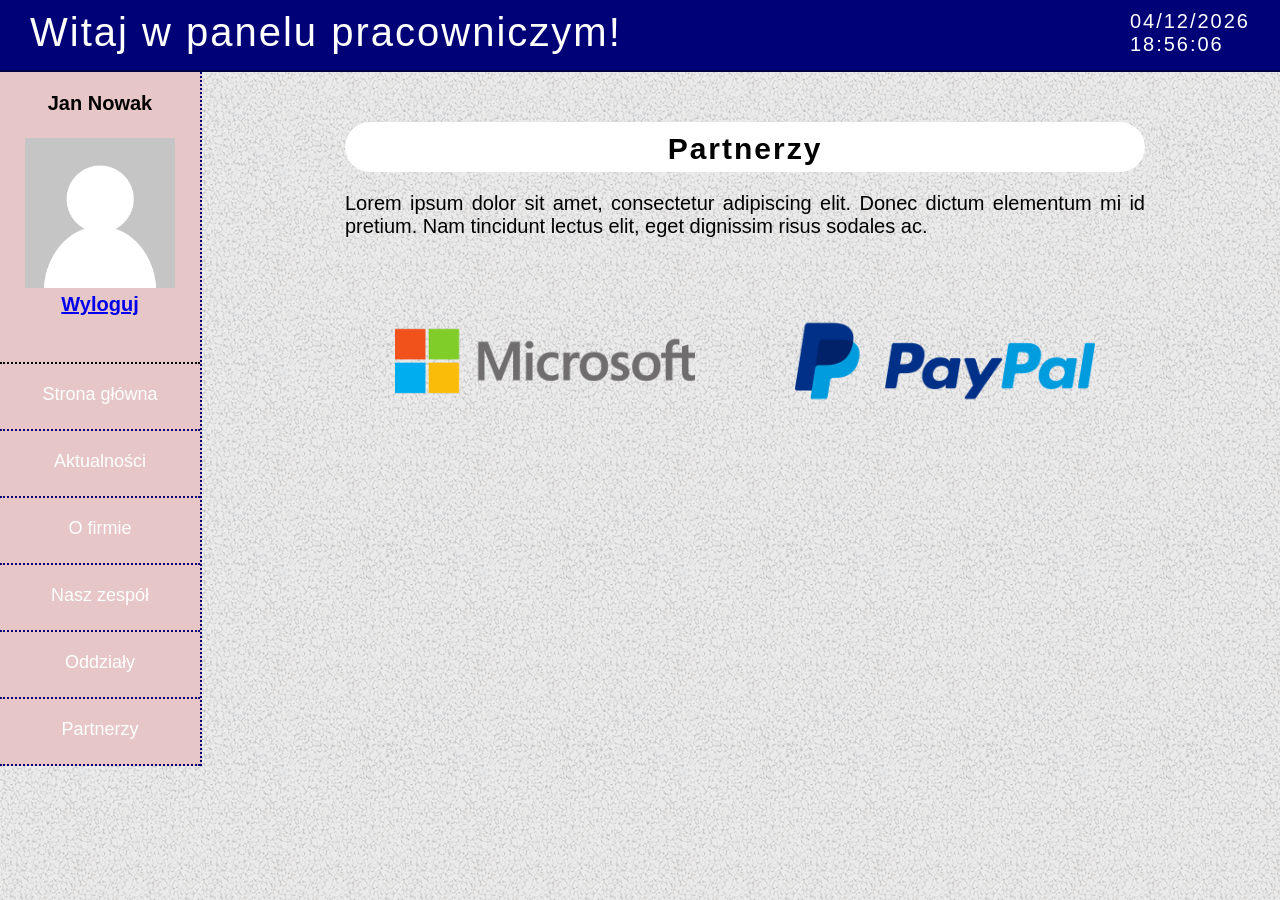
<file: Projekt-PortalPracownika/Projekt-gotowy/partnerzy.html>
<!DOCTYPE HTML>
<html lang="pl">
<head>
	<meta charset="utf-8" />
	<meta http-equiv="X-UA-Compatible" content="IE=edge,chrome=1" />

	<title>Partnerzy</title>

	<meta name="description" content="Strona pracownicza ERP HR" />
	<meta name="keywords" content="strona, pracownicza, ERP HR" />

	<link rel="stylesheet" href="style.css" type="text/css" />
	<link rel="stylesheet" href="css/fontello.css" type="text/css" />

	<script src="timer.js"></script>

</head>

<body onload="time();">
	<div id="top">Witaj w panelu pracowniczym!
		<div id="timer"></div>
	</div>

		<div id="sidebar">
		<div class="user">Jan Nowak <br/> <br/>
			<img src="img/pracownik.jpg"; width="150"; height="150";/><br/>
		<a href="logowanie.html">Wyloguj</a>
		</div>

		<a class="sidebarlink" href="index.html"><div class="optionL">Strona główna</div></a>
		<a class="sidebarlink" href="aktualnosci.html"><div class="optionL">Aktualności</div></a>
		<a class="sidebarlink" href="ofirmie.html"><div class="optionL">O firmie</div></a>
		<a class="sidebarlink" href="naszzespol.html"><div class="optionL">Nasz zespół</div></a>
		<a class="sidebarlink" href="oddzialy.html"><div class="optionL">Oddziały</div></a>
		<a class="sidebarlink" href="partnerzy.html"><div class="optionL">Partnerzy</div></a>


		</div>

	<div id="container">


		<div class="square2">
			<div class="news">
				Partnerzy
			</div>

			<div class="news2">
				Lorem ipsum dolor sit amet, consectetur adipiscing elit. Donec dictum elementum mi id pretium. Nam tincidunt lectus elit, eget dignissim risus sodales ac. <br/><br/>

			<a href="https://www.microsoft.com/pl-pl"><div class="photo1"><img src="img/microsoft.jpg"; width="300"; height="150";/></div></a>
			<a href="https://www.paypal.com/pl/home"><div class="photo1"><img src="img/paypal.jpg"; width="300"; height="150";/></div></a>
			</div>

			<div style="clear:both;"></div>

		</div>

		<div style="clear: both;"></div>

	</div>


</body>
</html>
</file>
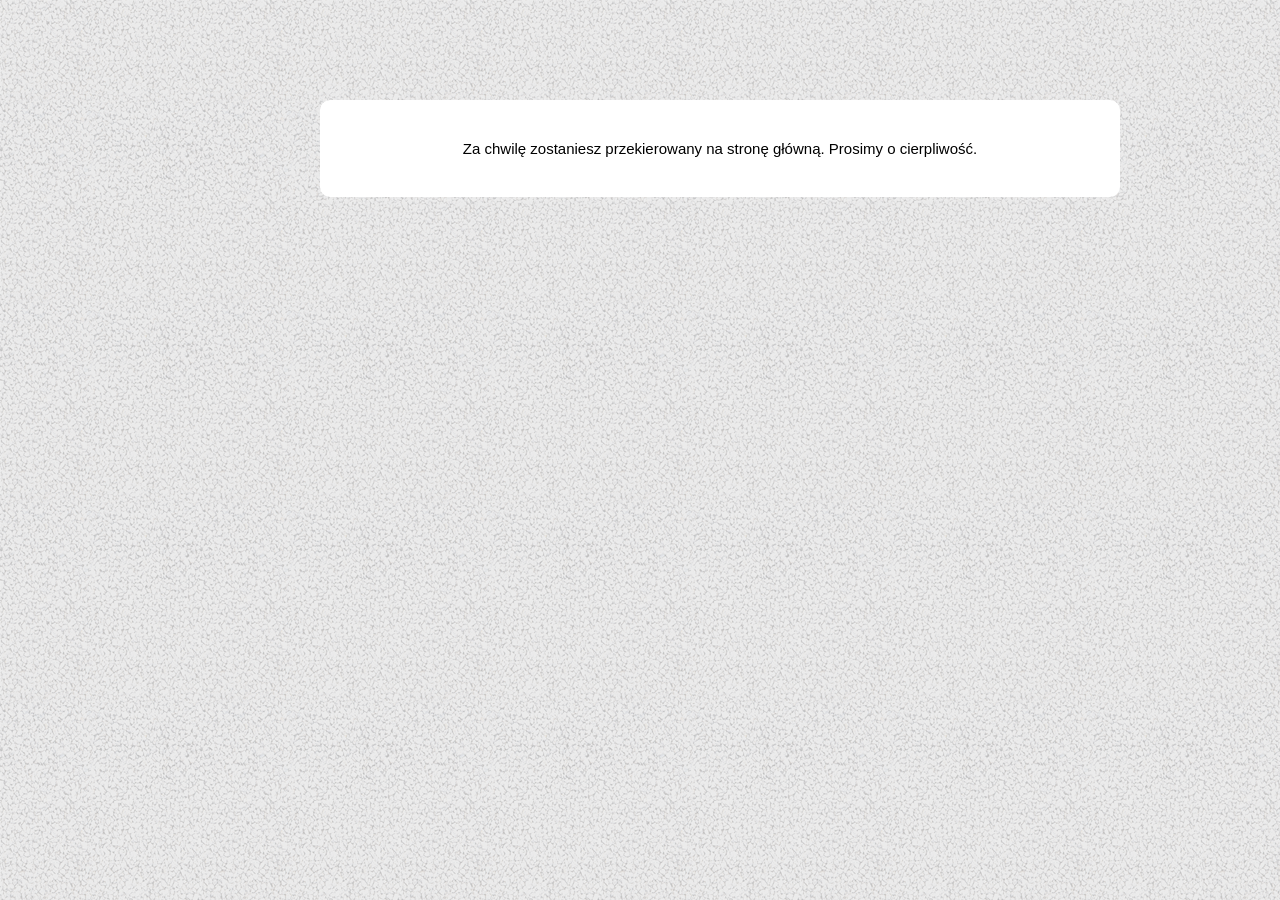
<file: Projekt-PortalPracownika/Projekt-gotowy/strona_przeladowania.html>
<!DOCTYPE HTML>
<html lang="pl">
<head>
	<meta charset="utf-8" />
	<meta http-equiv="X-UA-Compatible" content="IE=edge,chrome=1" />

	<title>Proszę czekać</title>

	<meta name="description" content="Strona pracownicza ERP HR" />
	<meta name="keywords" content="strona, pracownicza, ERP HR" />

	<link rel="stylesheet" href="style.css" type="text/css" />
	<link rel="stylesheet" href="css/fontello.css" type="text/css" />

	<script src="https://code.jquery.com/jquery-3.1.1.min.js"></script>
	<script src="timer.js"></script>


</head>

<body onload="delay5s();">

	<div id="reload"> Za chwilę zostaniesz przekierowany na stronę główną. Prosimy o cierpliwość. </div>



</body>
</html>
</file>
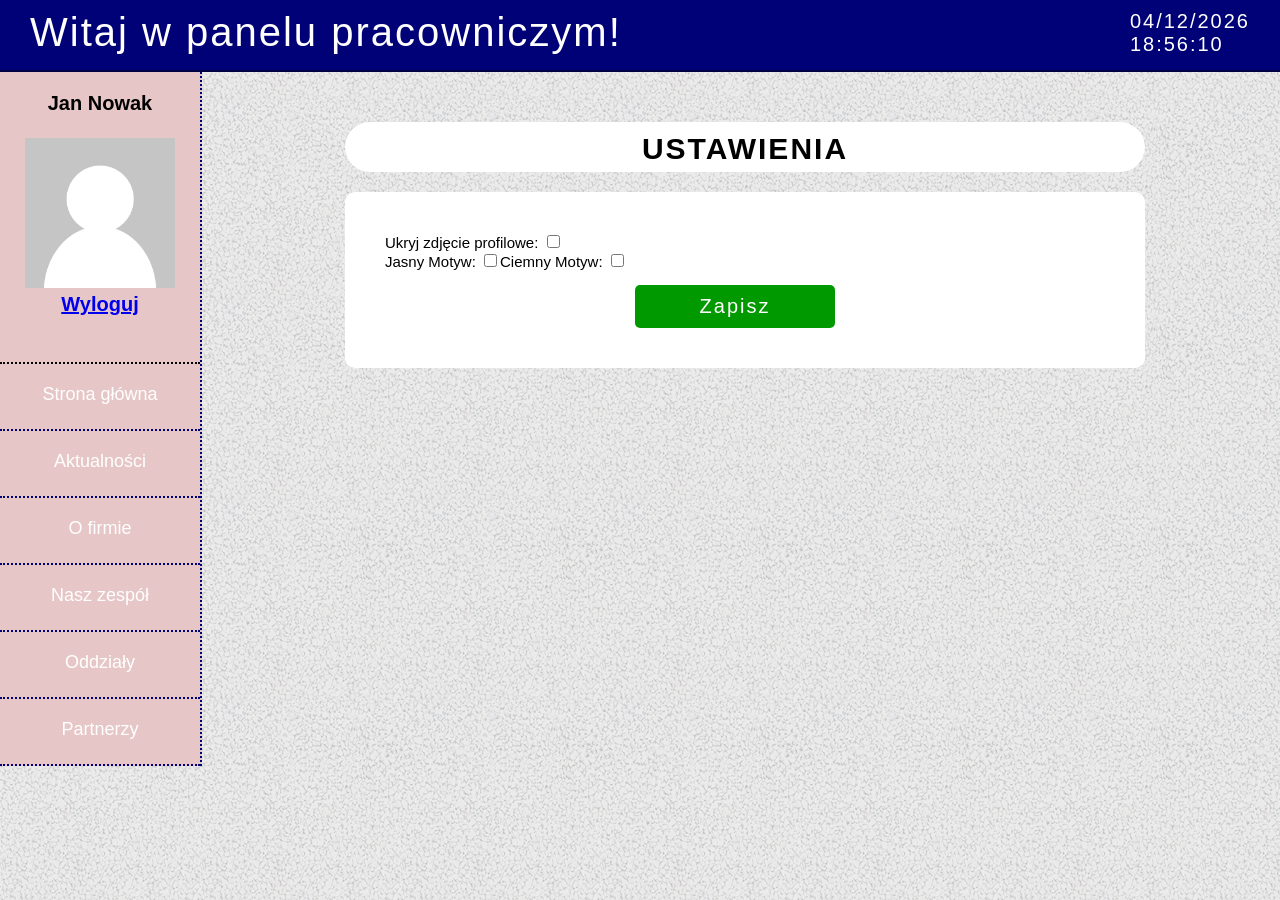
<file: Projekt-PortalPracownika/Projekt-gotowy/ustawienia.html>
<!DOCTYPE HTML>
<html lang="pl">
<head>
	<meta charset="utf-8" />
	<meta http-equiv="X-UA-Compatible" content="IE=edge,chrome=1" />

	<title>Ustawienia</title>

	<meta name="description" content="Strona pracownicza ERP HR" />
	<meta name="keywords" content="strona, pracownicza, ERP HR" />

	<link rel="stylesheet" href="style.css" type="text/css" />
	<link rel="stylesheet" href="css/fontello.css" type="text/css" />

	<script src="timer.js"></script>


</head>

<body onload="time();">
	<div id="top">Witaj w panelu pracowniczym!
		<div id="timer"></div>
	</div>

		<div id="sidebar">
		<div class="user">Jan Nowak <br/> <br/>
			<img src="img/pracownik.jpg"; width="150"; height="150";/><br/>
		<a href="logowanie.html">Wyloguj</a>
		</div>

		<a class="sidebarlink" href="index.html"><div class="optionL">Strona główna</div></a>
		<a class="sidebarlink" href="aktualnosci.html"><div class="optionL">Aktualności</div></a>
		<a class="sidebarlink" href="ofirmie.html"><div class="optionL">O firmie</div></a>
		<a class="sidebarlink" href="naszzespol.html"><div class="optionL">Nasz zespół</div></a>
		<a class="sidebarlink" href="oddzialy.html"><div class="optionL">Oddziały</div></a>
		<a class="sidebarlink" href="partnerzy.html"><div class="optionL">Partnerzy</div></a>


		</div>

	<div id="container">


		<div class="square2">
			<div class="news">
				USTAWIENIA
			</div>

			<div class="news3">
				<form>
				Ukryj zdjęcie profilowe: <input type="checkbox"></br>
				Jasny Motyw: <input type="checkbox">Ciemny Motyw: <input type="checkbox"></br>


				</form>
				<input type="submit" value="Zapisz" onclick="delay1s()">
			</div>

			<div style="clear:both;"></div>

		</div>

		<div style="clear: both;"></div>

	</div>


</body>
</html>
</file>
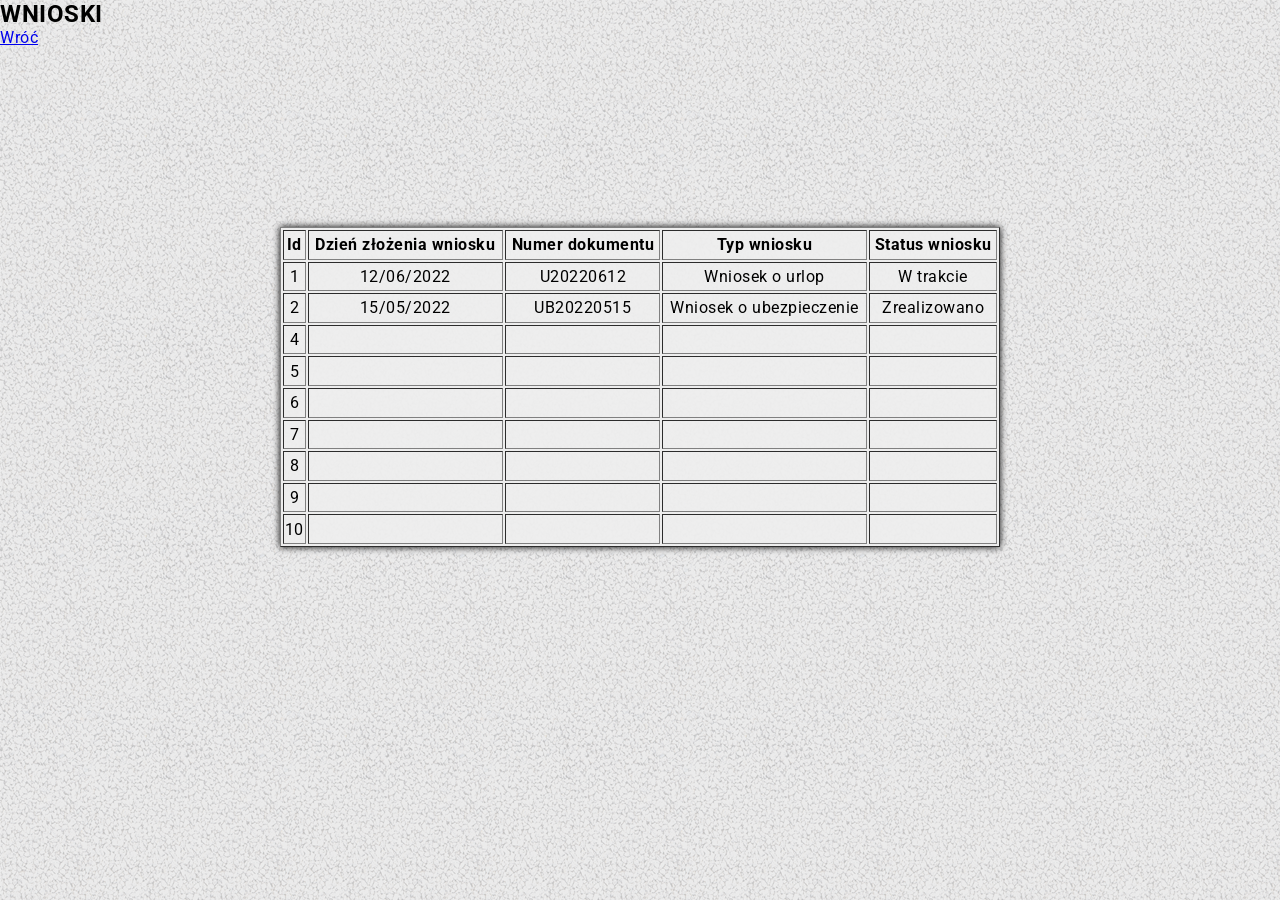
<file: Projekt-PortalPracownika/Projekt-gotowy/Wnioski.html>
<!DOCTYPE html>
<html lang="en" dir="ltr">
  <head>
    <meta charset="utf-8">
    <meta name="viewport" content="width=device-width, initial-scale=1">
    <link rel='stylesheet' href='wnioskistyle.css' />
      <title>Wnioski</title>

</head>
<body>
        <!-- <h2 class="header">Wnioski</h2> -->
        <h2> WNIOSKI </h2>
  <!-- <h2 style="text-align:center">Wnioski <h2> -->
  <a href="index.html">Wróć</a>
<tr>
    <table class="tablestyle" border="1" >
      <tr>
        <th>Id</th>
        <th>Dzień złożenia wniosku</th>
        <th>Numer dokumentu</th>
        <th>Typ wniosku</th>
        <th>Status wniosku</th>
      </tr>
      <tr>
        <td>1</td>
        <td>12/06/2022</td>
        <td>U20220612</td>
        <td>Wniosek o urlop</td>
        <td>W trakcie</td>
      </tr>
      <tr>
        <td>2</td>
        <td>15/05/2022</td>
        <td>UB20220515</td>
        <td>Wniosek o ubezpieczenie</td>
        <td>Zrealizowano</td>
      </tr>
      <tr>
        <td>4</td>
        <td></td>
        <td></td>
        <td></td>
        <td></td>
      </tr>
      <tr>
        <td>5</td>
        <td></td>
        <td></td>
        <td></td>
        <td></td>
      </tr>
      <tr>
        <td>6</td>
        <td></td>
        <td></td>
        <td></td>
        <td></td>

      </tr>
      <tr>
        <td>7</td>
        <td></td>
        <td></td>
        <td></td>
        <td></td>

      </tr>
      <tr>
        <td>8</td>
        <td></td>
        <td></td>
        <td></td>
        <td></td>

      </tr>
      <tr>
        <td>9</td>
        <td></td>
        <td></td>
        <td></td>
        <td></td>

      </tr>
      <tr>
        <td>10</td>
        <td></td>
        <td></td>
        <td></td>
        <td></td>

      </tr>


      </table>
    </body>
  </html>
</file>
<file: Projekt-PortalPracownika/Projekt-gotowy/style.css>
body
{
	background-image: url("img/gravel.png");
	color: black;
	font-family: 'Lato', sans-serif;
	font-size: 20px;
	margin: 0px;
}

#top
{
	background-color: #000077;
	height:50px;
	color: white;
	font-size: 40px;
	padding-left: 30px;
	padding-top: 10px;
	padding-bottom: 10px;
	letter-spacing: 2px;
	border-bottom: 2px solid #000044;
}

#container
{
	width: 850px;
	margin-left: auto;
	margin-right: auto;
}

#message
{
    width: 700px;
    height: 500px;
    background-color: #efefef;
    margin-top: 10px;
    margin-bottom: 10px;
    border: 2px solid #ddd;
    border-radius: 5px;
    box-sizing: border-box;
    outline: none;
    padding: 10px;
    font-size: 14px;
    color: #666;

}
#timer
{
	float: right;
	font-family: 'Josefin Sans', sans-serif;
	font-size: 20px;
	text-align: left;
	color: white;
	padding-right: 30px;

}

.square
{
	/* width: 100%; */
	margin-left: auto;
	margin-right: auto;
	margin-top: 100px;
}

#logo
{
	float: left;
	font-family: 'Josefin Sans', sans-serif;
	font-size: 50px;
	width: 600px;
	text-align: center;

}


.s1
{
	margin: 20px;
	width: 180px;
	height: 180px;
	background-color: #3399FF;
	float: left;
	text-align: center;
	border-radius: 25px;
	margin-left: 170px;

}

.s1:hover
{
	background-color: #2288EE;
}

.s2
{
	margin: 20px;
	width: 180px;
	height: 180px;
	background-color: #DFCE38;
	float: left;
	text-align: center;
	border-radius: 25px;
}

.s2:hover
{
	background-color: #E5D53E;
}

#reload
{
	margin: auto;
	width: 720px;
	height: auto;
	background-color: #ffffff;
	border-radius: 10px;
	margin-left: 25%;
	padding-top: 10px;
	font-size: 15px;
	padding: 40px;
	margin-top: 100px;
	text-align: center;

}

.s3
{
	margin: 20px;
	width: 180px;
	height: 180px;
	background-color: #32E238;
	float: left;
	text-align: center;
	border-radius: 25px;
}

.s3:hover
{
	background-color: #82b637;
}

.s4
{
	margin: 20px;
	width: 180px;
	height: 180px;
	background-color: #985DB5;
	float: left;
	text-align: center;
	border-radius: 25px;
	margin-left: 170px;
}

.s4:hover
{
	background-color: #874CA4;
}
.s5
{
	margin: 20px;
	width: 180px;
	height: 180px;
	background-color: #F3364F;
	float: left;
	text-align: center;
	border-radius: 25px;
}

.s5:hover
{
	background-color: #E2253E;
}
.s6
{
	margin: 20px;
	width: 180px;
	height: 180px;
	background-color: #8C8280;
	float: left;
	text-align: center;
	border-radius: 25px;
}

.s6:hover
{
	background-color: #786F6D;
}

a.slink
{
	color: #ffffff;
	text-decoration: none;
	display: block;
	width: 180px;
	height: 180px;
	margin-left: auto;
    margin-right: auto;
	margin-top: 20px;
	font-size: 20px;
}

#sidebar
{
	float: left;
	width: 200px;
	min-height: auto;
/* 	padding: 20px; */
	/*background-color: #A8A8A8;*/
	/*background-color: #FAE5E5;*/
	background-color: #E6C6C6;
	text-align: center;
	font-size: 18px;
	border-right: 2px dotted #000077;
	color:white;


}

.optionL
{
	font-size:18px;
	height:25px;
	padding: 20px;
	border-bottom: 2px dotted #000077;
}

.optionL:hover
{
	/*color: orange;*/
	color: black;
	/*background-color: lightgray;*/
	background-color: #EFDBE5;
	cursor: pointer;

}

.user
{
	font-size:20px;
	color: black;
	height:250px;
	padding: 20px;
	border-bottom: 2px dotted #000000;
	font-weight: 700;


}

#logout
{
	font-size:15px;
	color: #000077;
	margin-top: 15px;
}

.news
{
	margin: auto;
	width: 800px;
	height: 40px;
	background-color: #ffffff;
	float: left;
	text-align: center;
	border-radius: 25px;
	margin-left: 130px;
	padding-top: 10px;
	font-size: 30px;
	font-weight: 700;
	letter-spacing: 2px;
}

.square2
{
	/* width: 100%; */
	margin-left: auto;
	margin-right: auto;
	margin-top: 50px;
}

.news2
{
	margin: auto;
	width: 800px;
	height: auto;
	float: left;
	text-align: justify;
	margin-left: 130px;
	font-size: 20px;
	margin-top: 20px;

}

a.sidebarlink
{
	color: #ffffff;
	text-decoration: none;
}

.photo
{
	text-align: center;
}

.photo1
{
	text-align: center;
	float: left;
	padding: 50px;
	padding-top: 25px;
}

.news3
{
	margin: auto;
	width: 720px;
	height: auto;
	background-color: #ffffff;
	float: left;
	border-radius: 10px;
	margin-left: 130px;
	padding-top: 10px;
	font-size: 15px;
	padding: 40px;
	margin-top: 20px;
}

input[type=text]
{
	width: 700px;
	background-color: #efefef;
	margin-top: 10px;
	margin-bottom: 10px;
	border: 2px solid #ddd;
	border-radius: 5px;
	box-sizing: border-box;
	outline: none;
	padding: 10px;
	font-size: 14px;
	color: #666;
}

input[type=submit]
{
	width: 200px;
	cursor: pointer;
	font-size: 20px;
	color: white;
	outline: none;
	margin-left: 250px;
	border: #008800;
	border-radius: 5px;
	padding: 10px 5px;
	margin-top: 15px;
	letter-spacing: 2px;
	background-color: #009900;
}
</file>
<file: Projekt-PortalPracownika/Projekt-gotowy/css/fontello.css>
@font-face {
  font-family: 'fontello';
  src: url('../font/fontello.eot?6530338');
  src: url('../font/fontello.eot?6530338#iefix') format('embedded-opentype'),
       url('../font/fontello.woff2?6530338') format('woff2'),
       url('../font/fontello.woff?6530338') format('woff'),
       url('../font/fontello.ttf?6530338') format('truetype'),
       url('../font/fontello.svg?6530338#fontello') format('svg');
  font-weight: normal;
  font-style: normal;
}
/* Chrome hack: SVG is rendered more smooth in Windozze. 100% magic, uncomment if you need it. */
/* Note, that will break hinting! In other OS-es font will be not as sharp as it could be */
/*
@media screen and (-webkit-min-device-pixel-ratio:0) {
  @font-face {
    font-family: 'fontello';
    src: url('../font/fontello.svg?6530338#fontello') format('svg');
  }
}
*/
[class^="icon-"]:before, [class*=" icon-"]:before {
  font-family: "fontello";
  font-style: normal;
  font-weight: normal;
  speak: never;

  display: inline-block;
  text-decoration: inherit;
  width: 1em;
  margin-right: .2em;
  text-align: center;
  /* opacity: .8; */

  /* For safety - reset parent styles, that can break glyph codes*/
  font-variant: normal;
  text-transform: none;

  /* fix buttons height, for twitter bootstrap */
  line-height: 1em;

  /* Animation center compensation - margins should be symmetric */
  /* remove if not needed */
  margin-left: .2em;

  /* you can be more comfortable with increased icons size */
  /* font-size: 120%; */

  /* Font smoothing. That was taken from TWBS */
  -webkit-font-smoothing: antialiased;
  -moz-osx-font-smoothing: grayscale;

  /* Uncomment for 3D effect */
  /* text-shadow: 1px 1px 1px rgba(127, 127, 127, 0.3); */
}

.icon-user:before { content: '\e800'; font-size: 80px; margin-top: 20px; margin-right: auto; margin-left: auto;} /* '' */
.icon-money:before { content: '\e801'; font-size: 80px; margin-top: 20px; margin-right: auto; margin-left: auto;} /* '' */
.icon-clock:before { content: '\e802'; font-size: 80px; margin-top: 20px; margin-right: auto; margin-left: auto;} /* '' */
.icon-phone:before { content: '\e803'; font-size: 80px; margin-top: 20px; margin-right: auto; margin-left: auto;} /* '' */
.icon-cog:before { content: '\e804'; font-size: 80px; margin-top: 20px; margin-right: auto; margin-left: auto;} /* '' */
.icon-doc-text-inv:before { content: '\f15c'; font-size: 80px; margin-top: 20px; margin-right: auto; margin-left: auto;} /* '' */
</file>
<file: Projekt-PortalPracownika/Projekt-gotowy/CPPstyle.css>
@import url('https://fonts.googleapis.com/css2?family=Poppins&family=Roboto&display=swap');
*{
  margin: 0;
  padding: 0;
  box-sizing: border-box;
  font-family: 'Roboto', sans-serif;
  letter-spacing: 0.5px;
}

/* .header{
  position: relative;
  width: 50;
  height: 120;
} */
body{
  background-image: url("img/gravel.png");
}
.tablestyle{
text-align: center;
width:45em;
height: 20em;
box-shadow: 0 0 7px 0;
  background-color: #EEEE;
  margin: 180px auto;

}
</file>
<file: Projekt-PortalPracownika/Projekt-gotowy/css/animation.css>
/*
   Animation example, for spinners
*/
.animate-spin {
  -moz-animation: spin 2s infinite linear;
  -o-animation: spin 2s infinite linear;
  -webkit-animation: spin 2s infinite linear;
  animation: spin 2s infinite linear;
  display: inline-block;
}
@-moz-keyframes spin {
  0% {
    -moz-transform: rotate(0deg);
    -o-transform: rotate(0deg);
    -webkit-transform: rotate(0deg);
    transform: rotate(0deg);
  }

  100% {
    -moz-transform: rotate(359deg);
    -o-transform: rotate(359deg);
    -webkit-transform: rotate(359deg);
    transform: rotate(359deg);
  }
}
@-webkit-keyframes spin {
  0% {
    -moz-transform: rotate(0deg);
    -o-transform: rotate(0deg);
    -webkit-transform: rotate(0deg);
    transform: rotate(0deg);
  }

  100% {
    -moz-transform: rotate(359deg);
    -o-transform: rotate(359deg);
    -webkit-transform: rotate(359deg);
    transform: rotate(359deg);
  }
}
@-o-keyframes spin {
  0% {
    -moz-transform: rotate(0deg);
    -o-transform: rotate(0deg);
    -webkit-transform: rotate(0deg);
    transform: rotate(0deg);
  }

  100% {
    -moz-transform: rotate(359deg);
    -o-transform: rotate(359deg);
    -webkit-transform: rotate(359deg);
    transform: rotate(359deg);
  }
}
@-ms-keyframes spin {
  0% {
    -moz-transform: rotate(0deg);
    -o-transform: rotate(0deg);
    -webkit-transform: rotate(0deg);
    transform: rotate(0deg);
  }

  100% {
    -moz-transform: rotate(359deg);
    -o-transform: rotate(359deg);
    -webkit-transform: rotate(359deg);
    transform: rotate(359deg);
  }
}
@keyframes spin {
  0% {
    -moz-transform: rotate(0deg);
    -o-transform: rotate(0deg);
    -webkit-transform: rotate(0deg);
    transform: rotate(0deg);
  }

  100% {
    -moz-transform: rotate(359deg);
    -o-transform: rotate(359deg);
    -webkit-transform: rotate(359deg);
    transform: rotate(359deg);
  }
}
</file>
<file: Projekt-PortalPracownika/Projekt-gotowy/log.css>
*{
  margin:0;
  padding:0;
}


 .container2{
  width: 100%;
  height: 100vh;
font-family: sans-serif;
  background-image: linear-gradient(rgba(4, 9, 30, 0.7),rgba(4, 9, 30, 0.7)),url(img/towerlog.png);
  color: #fff;
  background-position: relative;
  background-size:cover;

  display: flex;
  align-items: center;
  justify-content: center;
}

.inner-box{
  position: relative;
  width: 100%;
  height: 100%;
}

.card{
  width: 350px;
  height: 500px;
  box-shadow: 0 0 20px 20px rgba(0, 0, 0, 0.26);
}
.card-front, .card-back{
  position:absolute;
  width: 100%;
  height: 100%;
  background-position: center;
  background-size: cover;
  padding: 55px;
  background-image: linear-gradient(rgba(0, 0, 100, 0.7),rgba(0, 0, 100, 0.7)),url(img/login.png);
  box-sizing: border-box;
  backface-visibility: hidden;
}

.card-back{
  transform: rotateY(180deg);

}

.checkboxtext
{
  font-size: 50%;
  display: inline;
}
</file>
<file: Projekt-PortalPracownika/Projekt-gotowy/wnioskistyle.css>
@import url('https://fonts.googleapis.com/css2?family=Poppins&family=Roboto&display=swap');
*{
  margin: 0;
  padding: 0;
  box-sizing: border-box;
  font-family: 'Roboto', sans-serif;
  letter-spacing: 0.5px;
}

/* .header{
  position: relative;
  width: 50;
  height: 120;
} */
body{
  background-image: url("img/gravel.png");
}
.tablestyle{
text-align: center;
width:45em;
height: 20em;
box-shadow: 0 0 7px 0;
  background-color: #EEEE;
  margin: 180px auto;

}
</file>
